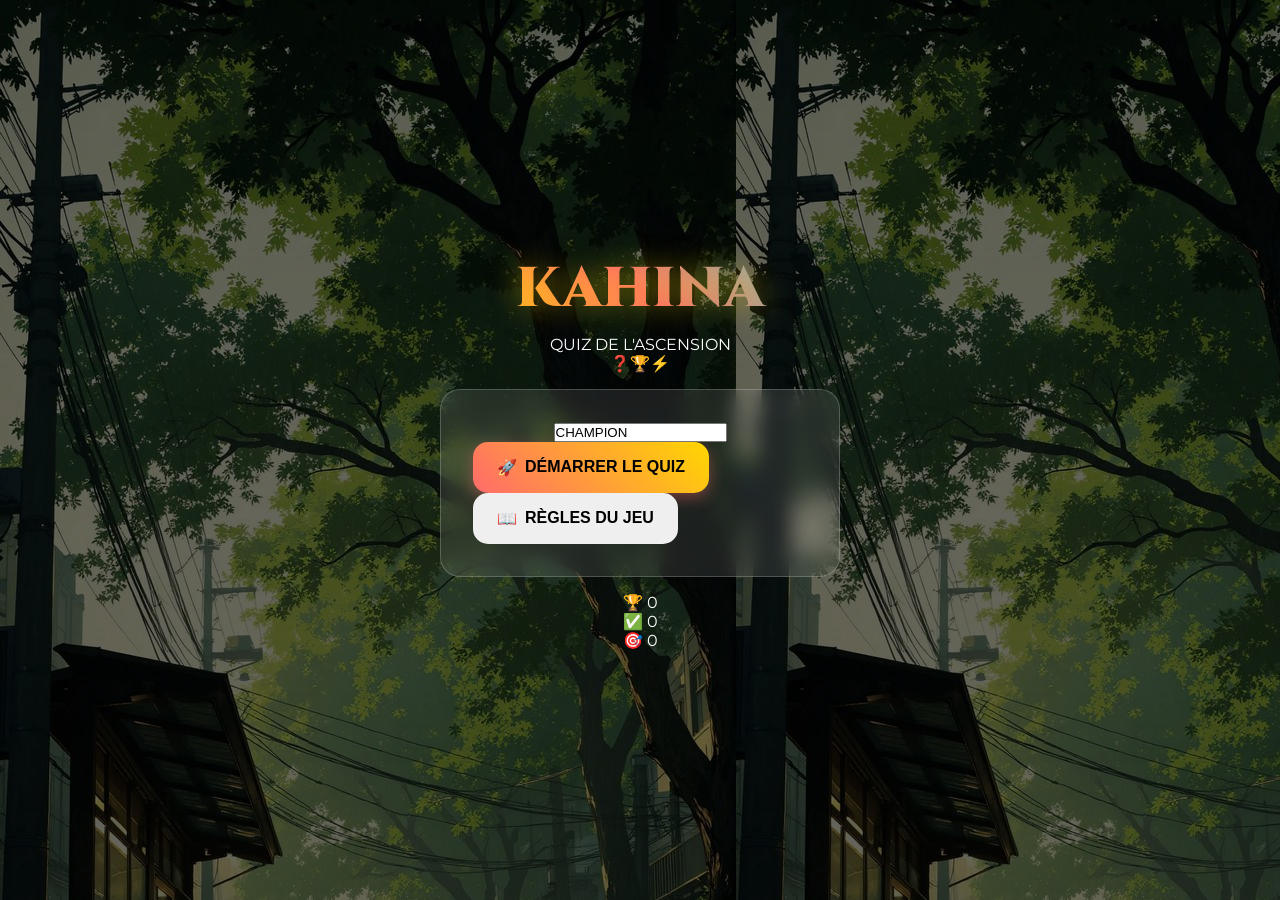
<file: index.html>
<!DOCTYPE html>
<html lang="fr">
<head>
    <meta charset="UTF-8">
    <meta name="viewport" content="width=device-width, initial-scale=1.0, maximum-scale=1.0, user-scalable=no">
    <title>KAHINA: QUIZ DE L'ASCENSION</title>
    <link href="https://fonts.googleapis.com/css2?family=Cinzel:wght@400;700;900&family=Montserrat:wght@300;500;700&display=swap" rel="stylesheet">
    <link rel="stylesheet" href="style.css">
</head>
<body>

    <div class="leaves-container" id="leaves-container"></div>
    <div class="combat-effects" id="combat-effects"></div> 
    <div class="screen-transition" id="screen-transition"></div>

    <div class="victory-popup" id="victory-popup">
        <div class="popup-content glass-panel">
            <div class="victory-icon">🏆</div>
            <h2>TEMPS ÉCOULÉ!</h2>
            <div class="rewards" id="victory-rewards">
                <div class="reward-item">
                    <span class="reward-icon">✅</span>
                    <span class="reward-text" id="correct-answers">0 bonnes réponses</span>
                </div>
                <div class="reward-item">
                    <span class="reward-icon">⚡</span>
                    <span class="reward-text" id="total-score">0 points</span>
                </div>
                <div class="reward-item">
                    <span class="reward-icon">🎯</span>
                    <span class="reward-text" id="quiz-accuracy">0% Précision</span>
                </div>
            </div>
            <p id="victory-message">Bien joué, CHAMPION!</p>
            <button class="action-btn primary large" id="restart-quiz-btn">
                <span class="btn-icon">🔄</span>
                NOUVEAU QUIZ
            </button>
        </div>
    </div>

    <section id="auth-screen" class="screen active" style="background-image: url('images/bd-new2.jpg');">
        <div class="background-overlay"></div>
        <div class="content-center">
            <div class="logo-container">
                <h1 class="main-title">KAHINA</h1>
                <p class="subtitle">QUIZ DE L'ASCENSION</p>
                <div class="title-ornament">❓🏆⚡</div>
            </div>
            
            <div class="auth-card glass-panel">
                <div class="input-container">
                    <input type="text" id="player-name-input" placeholder="TON NOM" maxlength="12" value="CHAMPION">
                </div>
                
                <div class="button-group">
                    <button id="start-quiz-btn" class="action-btn primary pulse">
                        <span class="btn-icon">🚀</span>
                        DÉMARRER LE QUIZ
                    </button>
                    <button id="tutorial-btn" class="action-btn secondary">
                        <span class="btn-icon">📖</span>
                        RÈGLES DU JEU
                    </button>
                </div>
            </div>

            <div class="quick-stats">
                <div class="stat-item">
                    <span class="stat-icon">🏆</span>
                    <span class="stat-value" id="best-score">0</span>
                </div>
                <div class="stat-item">
                    <span class="stat-icon">✅</span>
                    <span class="stat-value" id="total-correct">0</span>
                </div>
                <div class="stat-item">
                    <span class="stat-icon">🎯</span>
                    <span class="stat-value" id="quizzes-played">0</span>
                </div>
            </div>
        </div>
    </section>

    <section id="quiz-screen" class="screen" style="background-image: url('images/bg-combat.jpg');">
        
        <div class="combat-background-overlay"></div>
        
        <div class="quiz-header-combat">
            <h2 class="screen-title">DUEL DE CONNAISSANCES</h2>
            <div class="header-stats">
                <span class="time-display">⏱️ <span id="timer">90</span>s</span>
                <span class="score-display">⭐ <span id="current-score">0</span></span>
            </div>
        </div>

        <div class="combat-arena-quiz">
            
            <div class="enemy-combatant-quiz">
                <div class="character-model-quiz enemy-char-model">
                    <img id="enemy-img" src="images/8.jpg" class="character-img enemy-char" alt="Ennemi">
                    <div class="health-bar combat-hp-bar">
                        <div class="health-fill enemy-health" id="enemy-hp-fill" style="width: 100%"></div>
                    </div>
                    <span class="enemy-name">L'OMBRE</span>
                </div>
            </div>
            
            <div class="combat-visuals">
                 <div class="vs-badge">VS</div>
            </div>

            <div class="player-combatant-quiz">
                <div class="character-model-quiz player-char-model">
                    <img id="player-img" src="images/4.jpg" class="character-img player-char" alt="Joueur">
                    <div class="health-bar combat-hp-bar">
                        <div class="health-fill player-health" id="player-hp-fill" style="width: 100%"></div>
                    </div>
                    <span class="player-name" id="combat-player-name">CHAMPION</span>
                </div>
            </div>
        </div>

        <div class="question-area-combat">
            <div class="question-card glass-panel">
                <div class="question-header">
                    <span class="category-badge" id="question-category">CATÉGORIE</span>
                    <span class="difficulty-badge" id="question-difficulty">POINTS: 0</span>
                </div>
                <h3 class="question-text" id="question-text">
                    Chargement de la question...
                </h3>
            </div>
            
            <div class="combat-log-container">
                <div class="combat-log" id="combat-log"></div>
            </div>

            <div class="options-grid-combat" id="options-grid">
                </div>
            
            <div class="skip-area">
                <button class="action-btn secondary small" id="skip-btn">
                    <span class="btn-icon">⏭️</span>
                    PASSER (<span id="skips-remaining">3</span>)
                </button>
            </div>
        </div>
    </section>

    <section id="rules-screen" class="screen">
        <div class="screen-header">
            <button class="nav-btn back-btn" data-target="auth-screen">
                <span class="btn-icon">←</span>
            </button>
            <h2 class="screen-title">RÈGLES DU DUEL</h2>
        </div>

        <div class="rules-content">
            <div class="rules-card glass-panel">
                <h3>🎯 COMMENT JOUER</h3>
                <div class="rules-list">
                    <div class="rule-item">
                        <span class="rule-icon">⏱️</span>
                        <div class="rule-text">
                            <strong>1 minute 30 secondes</strong>
                            <p>Répondez au maximum de questions de culture générale dans le temps imparti.</p>
                        </div>
                    </div>
                    <div class="rule-item">
                        <span class="rule-icon">✅</span>
                        <div class="rule-text">
                            <strong>Bonne réponse = Attaque!</strong>
                            <p>Vous lancez un sort ou une attaque sur l'ennemi (Feu, Eau, Foudre, Pierre).</p>
                        </div>
                    </div>
                    <div class="rule-item">
                        <span class="rule-icon">❌</span>
                        <div class="rule-text">
                            <strong>Mauvaise réponse = Contrecoup</strong>
                            <p>L'ennemi vous inflige un contrecoup (pénalité de temps : -5s).</p>
                        </div>
                    </div>
                    <div class="rule-item">
                        <span class="rule-icon">⏭️</span>
                        <div class="rule-text">
                            <strong>3 passages autorisés</strong>
                            <p>Utilisez-les stratégiquement pour les questions trop difficiles.</p>
                        </div>
                    </div>
                </div>

                <div class="scoring-system">
                    <h4>🏆 SYSTÈME DE POINTS</h4>
                    <div class="scoring-grid">
                        <div class="score-item">
                            <span class="score-badge easy">Facile</span>
                            <span class="score-value">+10 pts</span>
                        </div>
                        <div class="score-item">
                            <span class="score-badge medium">Moyen</span>
                            <span class="score-value">+20 pts</span>
                        </div>
                        <div class="score-item">
                            <span class="score-badge hard">Difficile</span>
                            <span class="score-value">+30 pts</span>
                        </div>
                    </div>
                </div>
            </div>

            <div class="action-bar">
                <button class="action-btn primary large" id="start-from-rules">
                    <span class="btn-icon">🚀</span>
                    COMMENCER LE DUEL
                </button>
            </div>
        </div>
    </section>

    <audio id="correct-sound" src="https://assets.mixkit.co/sfx/preview/mixkit-achievement-bell-600.mp3"></audio>
    <audio id="wrong-sound" src="https://assets.mixkit.co/sfx/preview/mixkit-wrong-answer-fail-notification-946.mp3"></audio>
    <audio id="skip-sound" src="https://assets.mixkit.co/sfx/preview/mixkit-select-click-1109.mp3"></audio>
    <audio id="victory-sound" src="https://assets.mixkit.co/sfx/preview/mixkit-video-game-treasure-2066.mp3"></audio>
    <audio id="fire-sound" src="https://assets.mixkit.co/sfx/preview/mixkit-magic-fire-spell-2949.mp3"></audio>
    <audio id="water-sound" src="https://assets.mixkit.co/sfx/preview/mixkit-water-splash-1180.mp3"></audio>
    <audio id="lightning-sound" src="https://assets.mixkit.co/sfx/preview/mixkit-thunder-rumble-2391.mp3"></audio>
    <audio id="stone-sound" src="https://assets.mixkit.co/sfx/preview/mixkit-heavy-stone-impact-2227.mp3"></audio>
    <audio id="counter-attack-sound" src="https://assets.mixkit.co/sfx/preview/mixkit-splashing-impact-in-water-1647.mp3"></audio>
    <audio id="background-music" loop src="https://assets.mixkit.co/music/preview/mixkit-game-show-suspense-waiting-667.mp3"></audio>

    <script src="data_questions.js"></script>
    <script src="script.js"></script>
</body>
</html>
</file>
<file: style.css>
/* ===== KAHINA: QUIZ DE COMBAT - STYLES COMPLETS & RESPONSIVE ===== */

/* RESET ET BASE */

* {
    margin: 0;
    padding: 0;
    box-sizing: border-box;
    -webkit-tap-highlight-color: transparent;
    -webkit-user-select: none;
    user-select: none;
}

html, body {
    width: 100%;
    height: 100%;
    overflow: hidden;
    font-family: 'Montserrat', sans-serif;
    background: #0a0f1c;
    color: #fff;
}

/* STRUCTURE PRINCIPALE */
.screen {
    position: fixed;
    top: 0;
    left: 0;
    width: 100%;
    height: 100%;
    display: none;
    flex-direction: column;
    z-index: 10;
}

.screen.active {
    display: flex;
}

.screen-transition {
    position: fixed;
    top: 0;
    left: 0;
    width: 100%;
    height: 100%;
    background: #000;
    opacity: 0;
    pointer-events: none;
    z-index: 100;
    transition: opacity 0.3s ease;
}

/* ÉCRAN D'ACCUEIL & RÈGLES (Réutilisation du style original) */
#auth-screen {
    background: linear-gradient(135deg, #1a2f3f 0%, #0c1a25 100%);
    justify-content: center;
    align-items: center;
}

.background-overlay, .combat-background-overlay {
    position: absolute;
    top: 0;
    left: 0;
    width: 100%;
    height: 100%;
    background: rgba(0, 0, 0, 0.6);
}
.combat-background-overlay { background: rgba(0, 0, 0, 0.4); }

.content-center {
    position: relative;
    z-index: 2;
    text-align: center;
    width: 90%;
    max-width: 400px;
}

.main-title {
    font-family: 'Cinzel', serif;
    font-size: 3.5rem;
    font-weight: 900;
    background: linear-gradient(45deg, #ffd700, #ff6b6b, #4ecdc4);
    -webkit-background-clip: text;
    -webkit-text-fill-color: transparent;
    text-shadow: 0 0 30px rgba(255, 215, 0, 0.5);
    margin-bottom: 0.5rem;
}

.glass-panel {
    background: rgba(255, 255, 255, 0.1);
    backdrop-filter: blur(10px); /* Réduit le blur pour la performance mobile */
    border: 1px solid rgba(255, 255, 255, 0.2);
    border-radius: 20px;
    padding: 2rem;
    margin: 1rem 0;
}

/* Boutons */
.action-btn {
    display: flex;
    align-items: center;
    justify-content: center;
    gap: 0.5rem;
    padding: 1rem 1.5rem;
    border: none;
    border-radius: 15px;
    font-size: 1rem;
    font-weight: 600;
    cursor: pointer;
    transition: all 0.3s ease;
}

.action-btn.primary {
    background: linear-gradient(45deg, #ff6b6b, #ffd700);
    color: #000;
    box-shadow: 0 5px 15px rgba(255, 107, 107, 0.4);
}

/* ÉCRAN DE QUIZ - ARENE DE COMBAT (Nouveau Style) */
#quiz-screen {
    justify-content: flex-start;
}

.quiz-header-combat {
    display: flex;
    justify-content: space-between;
    align-items: center;
    width: 100%;
    padding: 1rem;
    background: rgba(0, 0, 0, 0.7);
    backdrop-filter: blur(5px);
    z-index: 20;
}

.combat-arena-quiz {
    flex: 1;
    position: relative;
    display: flex;
    justify-content: space-around;
    align-items: flex-end; /* Pour simuler une arène */
    width: 100%;
    padding: 0 1rem 1rem 1rem;
    z-index: 15;
}

.character-model-quiz {
    text-align: center;
    margin-bottom: 2rem;
    transition: transform 0.3s ease;
}

.character-img {
    width: 120px;
    height: 120px;
    border-radius: 50%;
    border: 3px solid;
    object-fit: cover;
    box-shadow: 0 0 20px currentColor;
    margin-bottom: 0.5rem;
}

.player-char {
    border-color: #4ecdc4;
    box-shadow: 0 0 20px #4ecdc4;
}

.enemy-char {
    border-color: #ff6b6b;
    box-shadow: 0 0 20px #ff6b6b;
}

.combat-hp-bar {
    width: 100px;
    height: 8px;
    background: rgba(255, 255, 255, 0.2);
    border-radius: 4px;
    overflow: hidden;
    margin: 0.5rem auto 0;
}

.health-fill {
    height: 100%;
    transition: width 0.3s ease;
}

.player-health { background: linear-gradient(90deg, #4ecdc4, #44a08d); }
.enemy-health { background: linear-gradient(90deg, #ff6b6b, #ff8e8e); }

.enemy-name, .player-name {
    font-weight: 600;
    color: #ffd700;
    font-family: 'Cinzel', serif;
    font-size: 0.9rem;
    display: block;
}

.vs-badge {
    position: absolute;
    top: 50%;
    left: 50%;
    transform: translate(-50%, -50%);
    font-size: 2rem;
    font-weight: bold;
    color: #ffd700;
    text-shadow: 0 0 10px #ff6b6b;
}

.question-area-combat {
    width: 100%;
    padding: 0 1rem 1rem 1rem;
    z-index: 20;
}

.question-card {
    padding: 1.5rem;
    margin-bottom: 1rem;
}

.question-text {
    font-size: 1.2rem;
    margin: 1rem 0;
}

.options-grid-combat {
    display: grid;
    grid-template-columns: 1fr 1fr;
    gap: 0.7rem;
    margin-bottom: 1rem;
}

.option-btn {
    padding: 1rem;
    border: 2px solid rgba(255, 255, 255, 0.3);
    border-radius: 10px;
    background: rgba(255, 255, 255, 0.05);
    color: white;
    cursor: pointer;
    text-align: center;
    transition: all 0.2s ease;
    font-weight: 500;
}

.option-btn:hover:not(.correct):not(.wrong) {
    background: rgba(255, 255, 255, 0.15);
    border-color: #ffd700;
}

.option-btn.correct {
    background: #00b894;
    border-color: #00b894;
    animation: pulseGlow 0.5s 2;
}

.option-btn.wrong {
    background: #ff6b6b;
    border-color: #ff6b6b;
    animation: shake 0.3s;
}

/* Effets Visuels (Réutilisation et adaptation de l'original) */
.combat-effects {
    position: fixed;
    top: 0;
    left: 0;
    width: 100%;
    height: 100%;
    pointer-events: none;
    z-index: 20;
}

.projectile {
    position: absolute;
    width: 30px;
    height: 30px;
    border-radius: 50%;
    animation: projectile 0.5s linear forwards; /* Vitesse augmentée */
    z-index: 15;
}

.projectile.fire { background: radial-gradient(circle, #ff6b6b, #ffd700); box-shadow: 0 0 15px #ff6b6b; }
.projectile.water { background: radial-gradient(circle, #4ecdc4, #a29bfe); box-shadow: 0 0 15px #4ecdc4; }
.projectile.stone { background: radial-gradient(circle, #6c7a89, #2d3436); box-shadow: 0 0 10px #6c7a89; }
.projectile.lightning { background: radial-gradient(circle, #fdcb6e, #ffeaa7); box-shadow: 0 0 15px #fdcb6e; }
.projectile.counter { background: radial-gradient(circle, #6c5ce7, #2d3436); box-shadow: 0 0 10px #6c5ce7; } /* Contre-attaque ennemie */


@keyframes projectile {
    0% { transform: translate(0, 0); opacity: 1; }
    100% { transform: translate(var(--targetX), var(--targetY)); opacity: 0; }
}

.impact-effect {
    position: absolute;
    width: 70px;
    height: 70px;
    border-radius: 50%;
    animation: explode 0.5s ease-out forwards;
    z-index: 16;
}
.impact-effect.fire { background: radial-gradient(circle, transparent 30%, #ff6b6b 70%); }
.impact-effect.water { background: radial-gradient(circle, transparent 30%, #4ecdc4 70%); }
.impact-effect.stone { background: radial-gradient(circle, transparent 30%, #6c7a89 70%); }
.impact-effect.lightning { background: radial-gradient(circle, transparent 30%, #fdcb6e 70%); }
.impact-effect.counter { background: radial-gradient(circle, transparent 30%, #6c5ce7 70%); }

@keyframes explode {
    0% { transform: scale(0); opacity: 1; }
    100% { transform: scale(2); opacity: 0; }
}

@keyframes shake {
    0%, 100% { transform: translateX(0); }
    25% { transform: translateX(-5px); }
    75% { transform: translateX(5px); }
}

.damage-number {
    position: absolute;
    font-size: 1.8rem; /* Augmenté */
    font-weight: bold;
    color: #ffd700;
    text-shadow: 2px 2px 0 #000;
    animation: floatUp 1s ease-out forwards;
    z-index: 17;
}

@keyframes floatUp {
    0% { opacity: 1; transform: translateY(0); }
    100% { opacity: 0; transform: translateY(-50px); }
}

/* Log de Combat */
.combat-log-container {
    max-height: 80px;
    overflow-y: auto;
    background: rgba(0, 0, 0, 0.7);
    border-radius: 10px;
    padding: 0.5rem;
    border: 1px solid rgba(255, 215, 0, 0.2);
    margin-bottom: 0.5rem;
}

.log-entry {
    font-size: 0.8rem;
    margin-bottom: 0.3rem;
    padding: 0.1rem 0;
    border-bottom: 1px solid rgba(255, 255, 255, 0.05);
}

.log-entry:last-child {
    border-bottom: none;
}

.skip-area {
    display: flex;
    justify-content: center;
    align-items: center;
    gap: 0.5rem;
    font-size: 0.9rem;
    margin-top: 0.5rem;
}

/* MEDIA QUERIES (Prise en compte du téléphone) */
@media (max-width: 768px) {
    .main-title {
        font-size: 2.5rem;
    }
    
    .glass-panel {
        padding: 1.5rem;
    }
    
    .question-area-combat {
        padding: 0 0.5rem 0.5rem 0.5rem;
    }
    
    .question-card {
        padding: 1rem;
    }
    
    .question-text {
        font-size: 1.1rem;
    }
    
    .options-grid-combat {
        grid-template-columns: 1fr; /* Les options passent en colonne unique */
        gap: 0.5rem;
    }
    
    .character-img {
        width: 80px;
        height: 80px;
    }
    
    .combat-hp-bar {
        width: 80px;
        height: 6px;
    }
    
    .combat-arena-quiz {
        align-items: flex-start; /* Place les modèles en haut pour laisser de la place au quiz en bas */
        padding: 0.5rem;
    }

    .character-model-quiz {
        margin-bottom: 0.5rem;
    }
    
    .quiz-header-combat {
        font-size: 0.9rem;
    }
    
    .header-stats span {
        font-size: 0.9rem;
    }
    
    .vs-badge {
        font-size: 1.5rem;
    }

    .damage-number {
        font-size: 1.4rem;
    }
}
</file>
